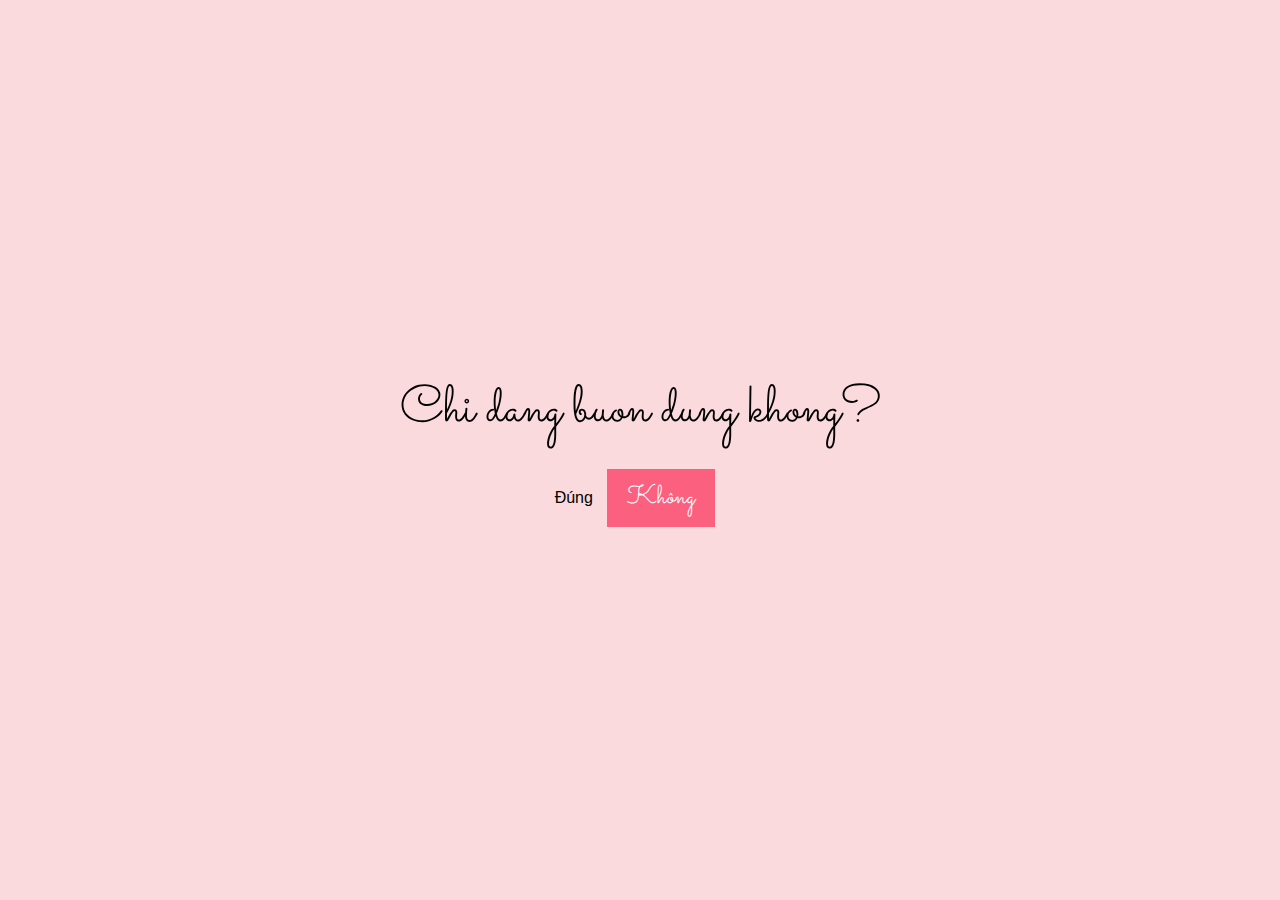
<file: index.html>
<!DOCTYPE html>
<html lang="en">
<head>
    <meta charset="UTF-8">
    <meta name="viewport" content="width=device-width, initial-scale=1.0">
    <title>Dành cho mấy người hay buồn?</title>
    <link rel="stylesheet" href="https://fonts.googleapis.com/css2?family=Sacramento&display=swap">
    <link rel="stylesheet" href="question.css"> <!-- Link to external stylesheet -->
</head>
<body>
    <div id="container">
        <div id="hehe">He he!!!</div>
        <div id="image-container"></div> <!-- Container for displaying images -->
        <div id="wait">Cho xiu</div>
        <div id="text-container">
            <div id="question">Chi dang buon dung khong?</div> <!-- Question -->
            <div id="options">
                <buttonbig id="yes-button" onclick="selectOption('yes')">Đúng</buttonbig> <!-- No button -->
                <button id="no-button" onclick="selectOption('no')">Không</button> <!-- Yes button -->
            </div>
        </div>
    </div>

    <script src="question.js"></script> <!-- Link to external JavaScript file -->
</body>
</html>
</file>
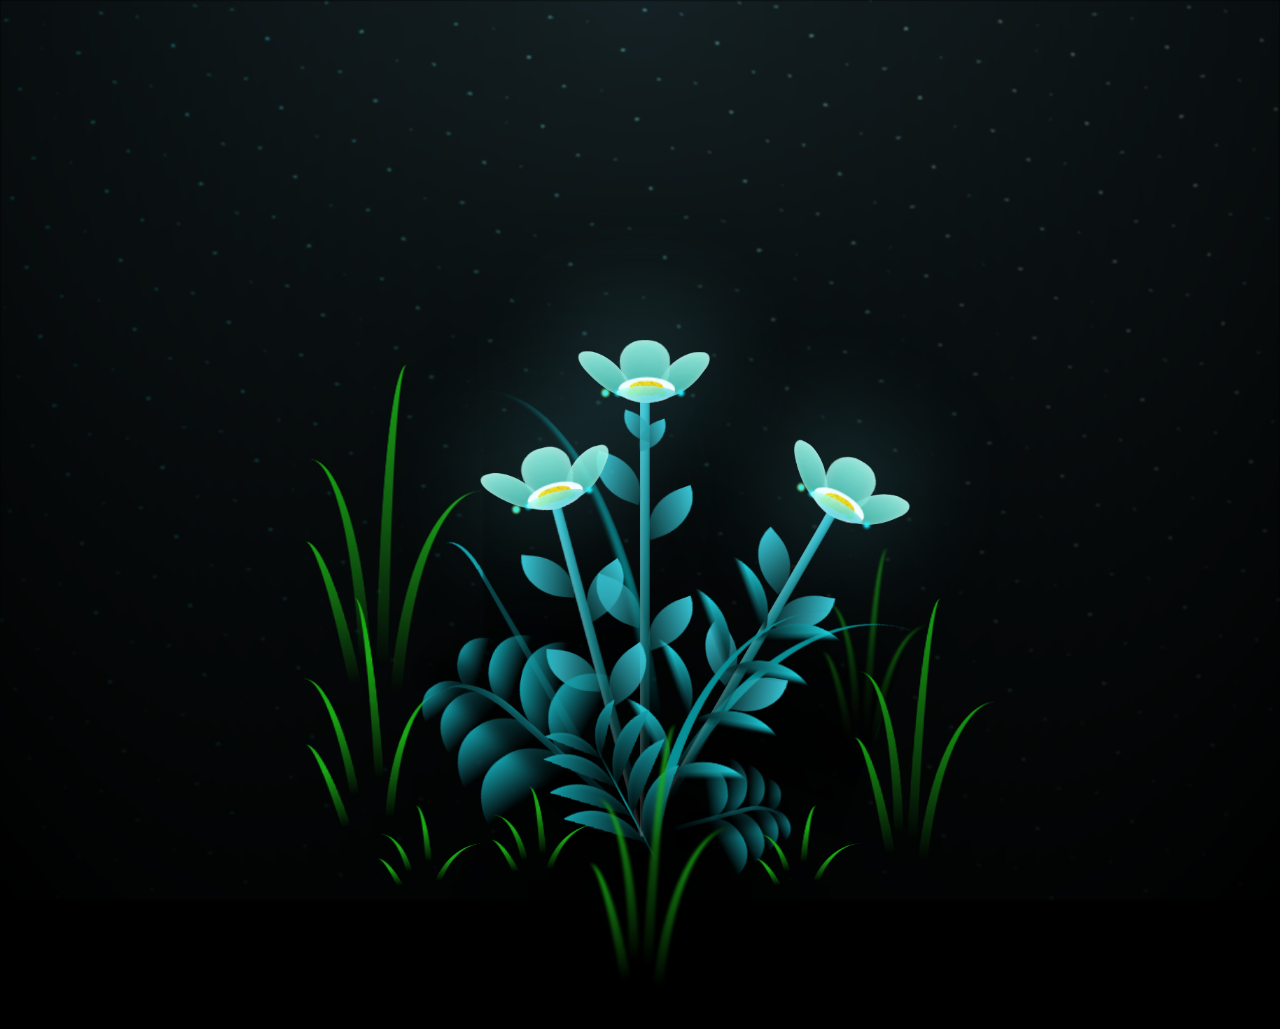
<file: flower.html>
<!DOCTYPE html>
<html lang="en">

<head>
    <meta charset="UTF-8">
    <meta http-equiv="X-UA-Compatible" content="IE=edge" />
    <meta name="viewport" content="width=device-width, initial-scale=1.0">
    <link rel="stylesheet" href="flower.css" />
    <title>Het buon roi</title>


</head>

<body class="not-loaded">
    <div class="night"></div>
    <div class="flowers">
        <div class="flower flower--1">
            <div class="flower__leafs flower__leafs--1">
                <div class="flower__leaf flower__leaf--1"></div>
                <div class="flower__leaf flower__leaf--2"></div>
                <div class="flower__leaf flower__leaf--3"></div>
                <div class="flower__leaf flower__leaf--4"></div>


                <div class="flower__white-circle"></div>

                <div class="flower__light flower__light--1"></div>
                <div class="flower__light flower__light--2"></div>
                <div class="flower__light flower__light--3"></div>
                <div class="flower__light flower__light--4"></div>
                <div class="flower__light flower__light--5"></div>
                <div class="flower__light flower__light--6"></div>
                <div class="flower__light flower__light--7"></div>
                <div class="flower__light flower__light--8"></div>

            </div>
            <div class="flower__line">
                <div class="flower__line__leaf flower__line__leaf--1"></div>
                <div class="flower__line__leaf flower__line__leaf--2"></div>
                <div class="flower__line__leaf flower__line__leaf--3"></div>
                <div class="flower__line__leaf flower__line__leaf--4"></div>
                <div class="flower__line__leaf flower__line__leaf--5"></div>
                <div class="flower__line__leaf flower__line__leaf--6"></div>
            </div>
        </div>

        <div class="flower flower--2">
            <div class="flower__leafs flower__leafs--2">
                <div class="flower__leaf flower__leaf--1"></div>
                <div class="flower__leaf flower__leaf--2"></div>
                <div class="flower__leaf flower__leaf--3"></div>
                <div class="flower__leaf flower__leaf--4"></div>
                <div class="flower__white-circle"></div>

                <div class="flower__light flower__light--1"></div>
                <div class="flower__light flower__light--2"></div>
                <div class="flower__light flower__light--3"></div>
                <div class="flower__light flower__light--4"></div>
                <div class="flower__light flower__light--5"></div>
                <div class="flower__light flower__light--6"></div>
                <div class="flower__light flower__light--7"></div>
                <div class="flower__light flower__light--8"></div>

            </div>
            <div class="flower__line">
                <div class="flower__line__leaf flower__line__leaf--1"></div>
                <div class="flower__line__leaf flower__line__leaf--2"></div>
                <div class="flower__line__leaf flower__line__leaf--3"></div>
                <div class="flower__line__leaf flower__line__leaf--4"></div>
            </div>
        </div>

        <div class="flower flower--3">
            <div class="flower__leafs flower__leafs--3">
                <div class="flower__leaf flower__leaf--1"></div>
                <div class="flower__leaf flower__leaf--2"></div>
                <div class="flower__leaf flower__leaf--3"></div>
                <div class="flower__leaf flower__leaf--4"></div>
                <div class="flower__white-circle"></div>

                <div class="flower__light flower__light--1"></div>
                <div class="flower__light flower__light--2"></div>
                <div class="flower__light flower__light--3"></div>
                <div class="flower__light flower__light--4"></div>
                <div class="flower__light flower__light--5"></div>
                <div class="flower__light flower__light--6"></div>
                <div class="flower__light flower__light--7"></div>
                <div class="flower__light flower__light--8"></div>

            </div>
            <div class="flower__line">
                <div class="flower__line__leaf flower__line__leaf--1"></div>
                <div class="flower__line__leaf flower__line__leaf--2"></div>
                <div class="flower__line__leaf flower__line__leaf--3"></div>
                <div class="flower__line__leaf flower__line__leaf--4"></div>
            </div>
        </div>

        <div class="grow-ans" style="--d:1.2s">
            <div class="flower__g-long">
                <div class="flower__g-long__top"></div>
                <div class="flower__g-long__bottom"></div>
            </div>
        </div>

        <div class="growing-grass">
            <div class="flower__grass flower__grass--1">
                <div class="flower__grass--top"></div>
                <div class="flower__grass--bottom"></div>
                <div class="flower__grass__leaf flower__grass__leaf--1"></div>
                <div class="flower__grass__leaf flower__grass__leaf--2"></div>
                <div class="flower__grass__leaf flower__grass__leaf--3"></div>
                <div class="flower__grass__leaf flower__grass__leaf--4"></div>
                <div class="flower__grass__leaf flower__grass__leaf--5"></div>
                <div class="flower__grass__leaf flower__grass__leaf--6"></div>
                <div class="flower__grass__leaf flower__grass__leaf--7"></div>
                <div class="flower__grass__leaf flower__grass__leaf--8"></div>
                <div class="flower__grass__overlay"></div>
            </div>
        </div>

        <div class="growing-grass">
            <div class="flower__grass flower__grass--2">
                <div class="flower__grass--top"></div>
                <div class="flower__grass--bottom"></div>
                <div class="flower__grass__leaf flower__grass__leaf--1"></div>
                <div class="flower__grass__leaf flower__grass__leaf--2"></div>
                <div class="flower__grass__leaf flower__grass__leaf--3"></div>
                <div class="flower__grass__leaf flower__grass__leaf--4"></div>
                <div class="flower__grass__leaf flower__grass__leaf--5"></div>
                <div class="flower__grass__leaf flower__grass__leaf--6"></div>
                <div class="flower__grass__leaf flower__grass__leaf--7"></div>
                <div class="flower__grass__leaf flower__grass__leaf--8"></div>
                <div class="flower__grass__overlay"></div>
            </div>
        </div>

        <div class="grow-ans" style="--d:2.4s">
            <div class="flower__g-right flower__g-right--1">
                <div class="leaf"></div>
            </div>
        </div>

        <div class="grow-ans" style="--d:2.8s">
            <div class="flower__g-right flower__g-right--2">
                <div class="leaf"></div>
            </div>
        </div>

        <div class="grow-ans" style="--d:2.8s">
            <div class="flower__g-front">
                <div class="flower__g-front__leaf-wrapper flower__g-front__leaf-wrapper--1">
                    <div class="flower__g-front__leaf"></div>
                </div>
                <div class="flower__g-front__leaf-wrapper flower__g-front__leaf-wrapper--2">
                    <div class="flower__g-front__leaf"></div>
                </div>
                <div class="flower__g-front__leaf-wrapper flower__g-front__leaf-wrapper--3">
                    <div class="flower__g-front__leaf"></div>
                </div>
                <div class="flower__g-front__leaf-wrapper flower__g-front__leaf-wrapper--4">
                    <div class="flower__g-front__leaf"></div>
                </div>
                <div class="flower__g-front__leaf-wrapper flower__g-front__leaf-wrapper--5">
                    <div class="flower__g-front__leaf"></div>
                </div>
                <div class="flower__g-front__leaf-wrapper flower__g-front__leaf-wrapper--6">
                    <div class="flower__g-front__leaf"></div>
                </div>
                <div class="flower__g-front__leaf-wrapper flower__g-front__leaf-wrapper--7">
                    <div class="flower__g-front__leaf"></div>
                </div>
                <div class="flower__g-front__leaf-wrapper flower__g-front__leaf-wrapper--8">
                    <div class="flower__g-front__leaf"></div>
                </div>
                <div class="flower__g-front__line"></div>
            </div>
        </div>

        <div class="grow-ans" style="--d:3.2s">
            <div class="flower__g-fr">
                <div class="leaf"></div>
                <div class="flower__g-fr__leaf flower__g-fr__leaf--1"></div>
                <div class="flower__g-fr__leaf flower__g-fr__leaf--2"></div>
                <div class="flower__g-fr__leaf flower__g-fr__leaf--3"></div>
                <div class="flower__g-fr__leaf flower__g-fr__leaf--4"></div>
                <div class="flower__g-fr__leaf flower__g-fr__leaf--5"></div>
                <div class="flower__g-fr__leaf flower__g-fr__leaf--6"></div>
                <div class="flower__g-fr__leaf flower__g-fr__leaf--7"></div>
                <div class="flower__g-fr__leaf flower__g-fr__leaf--8"></div>
            </div>
        </div>

        <div class="long-g long-g--0">
            <div class="grow-ans" style="--d:3s">
                <div class="leaf leaf--0"></div>
            </div>
            <div class="grow-ans" style="--d:2.2s">
                <div class="leaf leaf--1"></div>
            </div>
            <div class="grow-ans" style="--d:3.4s">
                <div class="leaf leaf--2"></div>
            </div>
            <div class="grow-ans" style="--d:3.6s">
                <div class="leaf leaf--3"></div>
            </div>
        </div>

        <div class="long-g long-g--1">
            <div class="grow-ans" style="--d:3.6s">
                <div class="leaf leaf--0"></div>
            </div>
            <div class="grow-ans" style="--d:3.8s">
                <div class="leaf leaf--1"></div>
            </div>
            <div class="grow-ans" style="--d:4s">
                <div class="leaf leaf--2"></div>
            </div>
            <div class="grow-ans" style="--d:4.2s">
                <div class="leaf leaf--3"></div>
            </div>
        </div>

        <div class="long-g long-g--2">
            <div class="grow-ans" style="--d:4s">
                <div class="leaf leaf--0"></div>
            </div>
            <div class="grow-ans" style="--d:4.2s">
                <div class="leaf leaf--1"></div>
            </div>
            <div class="grow-ans" style="--d:4.4s">
                <div class="leaf leaf--2"></div>
            </div>
            <div class="grow-ans" style="--d:4.6s">
                <div class="leaf leaf--3"></div>
            </div>
        </div>

        <div class="long-g long-g--3">
            <div class="grow-ans" style="--d:4s">
                <div class="leaf leaf--0"></div>
            </div>
            <div class="grow-ans" style="--d:4.2s">
                <div class="leaf leaf--1"></div>
            </div>
            <div class="grow-ans" style="--d:3s">
                <div class="leaf leaf--2"></div>
            </div>
            <div class="grow-ans" style="--d:3.6s">
                <div class="leaf leaf--3"></div>
            </div>
        </div>

        <div class="long-g long-g--4">
            <div class="grow-ans" style="--d:4s">
                <div class="leaf leaf--0"></div>
            </div>
            <div class="grow-ans" style="--d:4.2s">
                <div class="leaf leaf--1"></div>
            </div>
            <div class="grow-ans" style="--d:3s">
                <div class="leaf leaf--2"></div>
            </div>
            <div class="grow-ans" style="--d:3.6s">
                <div class="leaf leaf--3"></div>
            </div>
        </div>

        <div class="long-g long-g--5">
            <div class="grow-ans" style="--d:4s">
                <div class="leaf leaf--0"></div>
            </div>
            <div class="grow-ans" style="--d:4.2s">
                <div class="leaf leaf--1"></div>
            </div>
            <div class="grow-ans" style="--d:3s">
                <div class="leaf leaf--2"></div>
            </div>
            <div class="grow-ans" style="--d:3.6s">
                <div class="leaf leaf--3"></div>
            </div>
        </div>

        <div class="long-g long-g--6">
            <div class="grow-ans" style="--d:4.2s">
                <div class="leaf leaf--0"></div>
            </div>
            <div class="grow-ans" style="--d:4.4s">
                <div class="leaf leaf--1"></div>
            </div>
            <div class="grow-ans" style="--d:4.6s">
                <div class="leaf leaf--2"></div>
            </div>
            <div class="grow-ans" style="--d:4.8s">
                <div class="leaf leaf--3"></div>
            </div>
        </div>

        <div class="long-g long-g--7">
            <div class="grow-ans" style="--d:3s">
                <div class="leaf leaf--0"></div>
            </div>
            <div class="grow-ans" style="--d:3.2s">
                <div class="leaf leaf--1"></div>
            </div>
            <div class="grow-ans" style="--d:3.5s">
                <div class="leaf leaf--2"></div>
            </div>
            <div class="grow-ans" style="--d:3.6s">
                <div class="leaf leaf--3"></div>
            </div>
        </div>
    </div>
    <script src="flower.js"></script>
</body>

</html>
</file>
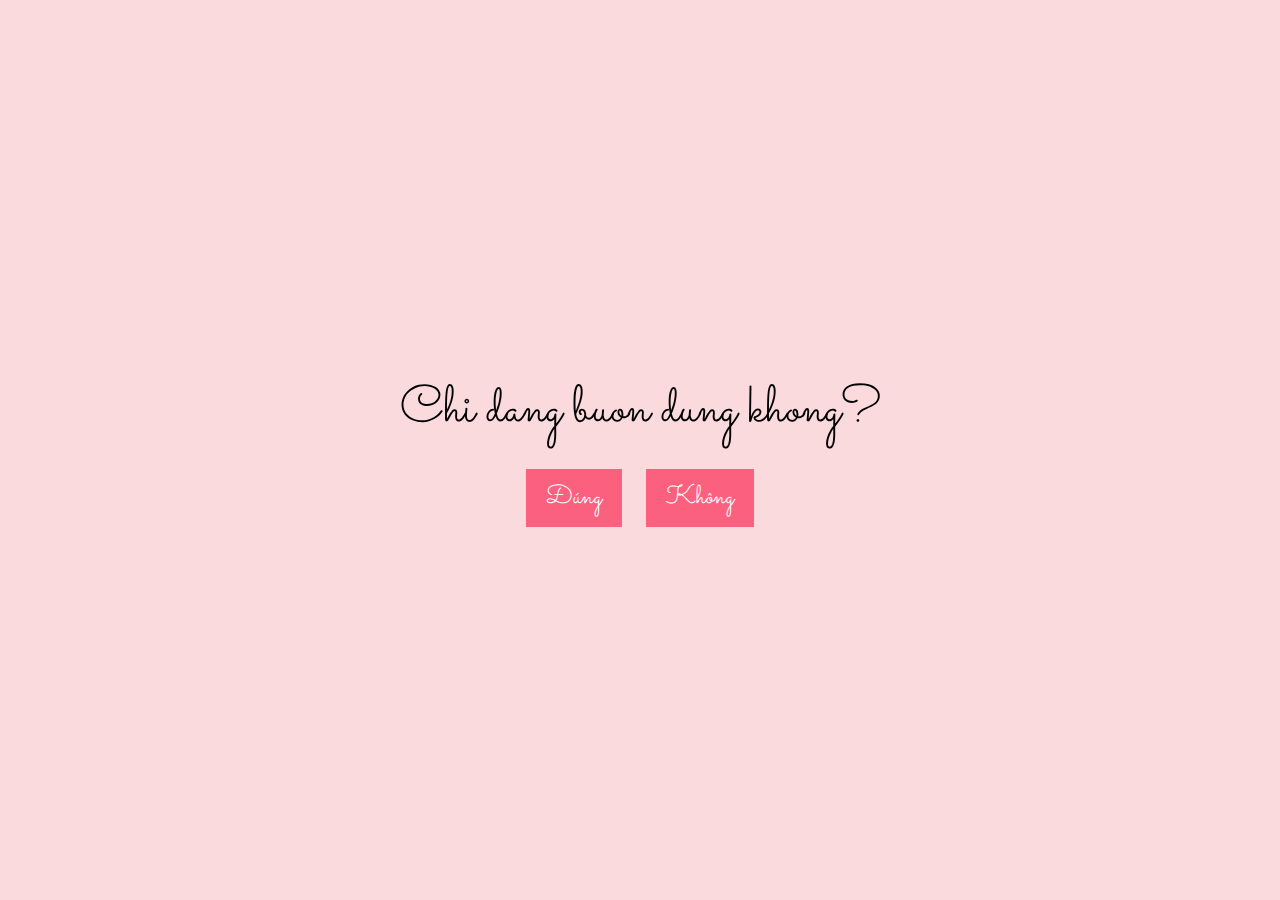
<file: question.html>
<!DOCTYPE html>
<html lang="en">
<head>
    <meta charset="UTF-8">
    <meta name="viewport" content="width=device-width, initial-scale=1.0">
    <title>Trang này dành cho mấy người hay buồn?</title>
    <link rel="stylesheet" href="https://fonts.googleapis.com/css2?family=Sacramento&display=swap">
    <link rel="stylesheet" href="question.css"> <!-- Link to external stylesheet -->
</head>
<body>
    <div id="container">
        <div id="hehe">He he!!!</div>
        <div id="image-container"></div> <!-- Container for displaying images -->
        <div id="wait">Cho xiu</div>
        <div id="text-container">
            <div id="question">Chi dang buon dung khong?</div> <!-- Question -->
            <div id="options">
                <button id="yes-button" onclick="selectOption('yes')">Đúng</button> <!-- No button -->
                <button id="no-button" onclick="selectOption('no')">Không</button> <!-- Yes button -->
            </div>
        </div>
    </div>

    <script src="question.js"></script> <!-- Link to external JavaScript file -->
</body>
</html>
</file>
<file: question.css>
/* style.css */

body {
    font-family: Arial, sans-serif; /* Fallback font family */
    text-align: center; /* Center-align text */
    margin: 0; /* Remove default margin */
    background-color: #FADADD; /* Set background color to light pink */
}

#container {
    display: flex; /* Use flexbox layout */
    flex-direction: column; /* Stack elements vertically */
    align-items: center; /* Center-align items horizontally */
    justify-content: center; /* Center-align items vertically */
    height: 100vh; /* Make the container full viewport height */
}

#image-container {
    /* This container will hold the images */
}

#wait {
    font-family: 'Sacramento', cursive; /* Apply Sacramento font to the question */
    font-size: 52px; /* Set font size for the question */
    display:none;
}

#hehe {
    font-family: 'Sacramento', cursive; /* Apply Sacramento font to the question */
    font-size: 52px; /* Set font size for the question */
    display:none;
}

#question {
    font-family: 'Sacramento', cursive; /* Apply Sacramento font to the question */
    font-size: 52px; /* Set font size for the question */
}

#options {
    margin-top: 20px; /* Add space above the options */
}

button {
    padding: 10px 20px; /* Set padding for buttons */
    margin: 0 10px; /* Set margin around buttons */
    font-size: 26px; /* Set font size for buttons */
    font-family: 'Sacramento', cursive; /* Apply Sacramento font to the options */
    background-color: #FB607F; /* Set button background color */
    color: white; /* Set text color to white */
    border: none; /* Remove button border */
    cursor: pointer; /* Set cursor to pointer on hover */
}
</file>
<file: flower.css>
*,
*::after,
*::before {
    padding: 0;
    margin: 0;
    box-sizing: border-box;
}

:root {
    --dark-color: #000;
}

body {
    display: flex;
    align-items: flex-end;
    justify-content: center;
    min-height: 100vh;
    background-color: var(--dark-color);
    overflow: hidden;
    perspective: 1000px;
}

.night {
    position: fixed;
    left: 50%;
    top: 0;
    transform: translateX(-50%);
    width: 100%;
    height: 100%;
    filter: blur(0.1vmin);
    background-image: radial-gradient(ellipse at top, transparent 0%, var(--dark-color)), radial-gradient(ellipse at bottom, var(--dark-color), rgba(145, 233, 255, 0.2)), repeating-linear-gradient(220deg, black 0px, black 19px, transparent 19px, transparent 22px), repeating-linear-gradient(189deg, black 0px, black 19px, transparent 19px, transparent 22px), repeating-linear-gradient(148deg, black 0px, black 19px, transparent 19px, transparent 22px), linear-gradient(90deg, #00fffa, #f0f0f0);
}

.flowers {
    position: relative;
    transform: scale(0.7);
}

.flower {
    position: absolute;
    bottom: 10vmin;
    transform-origin: bottom center;
    z-index: 10;
    --fl-speed: 0.8s;
}

.flower--1 {
    animation: moving-flower-1 4s linear infinite;
}

.flower--1 .flower__line {
    height: 70vmin;
    animation-delay: 0.3s;
}

.flower--1 .flower__line__leaf--1 {
    animation: blooming-leaf-right var(--fl-speed) 1.6s backwards;
}

.flower--1 .flower__line__leaf--2 {
    animation: blooming-leaf-right var(--fl-speed) 1.4s backwards;
}

.flower--1 .flower__line__leaf--3 {
    animation: blooming-leaf-left var(--fl-speed) 1.2s backwards;
}

.flower--1 .flower__line__leaf--4 {
    animation: blooming-leaf-left var(--fl-speed) 1s backwards;
}

.flower--1 .flower__line__leaf--5 {
    animation: blooming-leaf-right var(--fl-speed) 1.8s backwards;
}

.flower--1 .flower__line__leaf--6 {
    animation: blooming-leaf-left var(--fl-speed) 2s backwards;
}

.flower--2 {
    left: 50%;
    transform: rotate(30deg);
    animation: moving-flower-2 4s linear infinite;
}

.flower--2 .flower__line {
    height: 60vmin;
    animation-delay: 0.8s;
}

.flower--2 .flower__line__leaf--1 {
    animation: blooming-leaf-right var(--fl-speed) 1.9s backwards;
}

.flower--2 .flower__line__leaf--2 {
    animation: blooming-leaf-right var(--fl-speed) 1.7s backwards;
}

.flower--2 .flower__line__leaf--3 {
    animation: blooming-leaf-left var(--fl-speed) 1.5s backwards;
}

.flower--2 .flower__line__leaf--4 {
    animation: blooming-leaf-left var(--fl-speed) 1.3s backwards;
}

.flower--3 {
    left: 50%;
    transform: rotate(-15deg);
    animation: moving-flower-3 4s linear infinite;
}

.flower--3 .flower__line {
    animation-delay: 0.9s;
}

.flower--3 .flower__line__leaf--1 {
    animation: blooming-leaf-right var(--fl-speed) 2.5s backwards;
}

.flower--3 .flower__line__leaf--2 {
    animation: blooming-leaf-right var(--fl-speed) 2.3s backwards;
}

.flower--3 .flower__line__leaf--3 {
    animation: blooming-leaf-left var(--fl-speed) 2.1s backwards;
}

.flower--3 .flower__line__leaf--4 {
    animation: blooming-leaf-left var(--fl-speed) 1.9s backwards;
}

.flower__leafs {
    position: relative;
    animation: blooming-flower 2s backwards;
}

.flower__leafs--1 {
    animation-delay: 1.1s;
}

.flower__leafs--2 {
    animation-delay: 1.4s;
}

.flower__leafs--3 {
    animation-delay: 1.7s;
}

.flower__leafs::after {
    content: "";
    position: absolute;
    left: 0;
    top: 0;
    transform: translate(-50%, -100%);
    width: 8vmin;
    height: 8vmin;
    background-color: #6bf0ff;
    filter: blur(10vmin);
}

.flower__leaf {
    position: absolute;
    bottom: 0;
    left: 50%;
    width: 8vmin;
    height: 11vmin;
    border-radius: 51% 49% 47% 53%/44% 45% 55% 69%;
    background-color: #65e6cc;
    background-image: linear-gradient(to top, #40bbab, #a7ffee);
    transform-origin: bottom center;
    opacity: 0.9;
    box-shadow: inset 0 0 2vmin rgba(255, 255, 255, 0.5);
}

.flower__leaf--1 {
    transform: translate(-10%, 1%) rotateY(40deg) rotateX(-50deg);
}

.flower__leaf--2 {
    transform: translate(-50%, -4%) rotateX(40deg);
}

.flower__leaf--3 {
    transform: translate(-90%, 0%) rotateY(45deg) rotateX(50deg);
}

.flower__leaf--4 {
    width: 8vmin;
    height: 8vmin;
    transform-origin: bottom left;
    border-radius: 4vmin 10vmin 4vmin 4vmin;
    transform: translate(0%, 18%) rotateX(70deg) rotate(-43deg);
    background-image: linear-gradient(to top, #39c6d6, #a7ffee);
    z-index: 1;
    opacity: 0.8;
}

.flower__white-circle {
    position: absolute;
    left: -3.5vmin;
    top: -3vmin;
    width: 9vmin;
    height: 4vmin;
    border-radius: 50%;
    background-color: #fff;
}

.flower__white-circle::after {
    content: "";
    position: absolute;
    left: 50%;
    top: 45%;
    transform: translate(-50%, -50%);
    width: 60%;
    height: 60%;
    border-radius: inherit;
    background-image: repeating-linear-gradient(135deg, rgba(0, 0, 0, 0.03) 0px, rgba(0, 0, 0, 0.03) 1px, transparent 1px, transparent 12px), repeating-linear-gradient(45deg, rgba(0, 0, 0, 0.03) 0px, rgba(0, 0, 0, 0.03) 1px, transparent 1px, transparent 12px), repeating-linear-gradient(67.5deg, rgba(0, 0, 0, 0.03) 0px, rgba(0, 0, 0, 0.03) 1px, transparent 1px, transparent 12px), repeating-linear-gradient(135deg, rgba(0, 0, 0, 0.03) 0px, rgba(0, 0, 0, 0.03) 1px, transparent 1px, transparent 12px), repeating-linear-gradient(45deg, rgba(0, 0, 0, 0.03) 0px, rgba(0, 0, 0, 0.03) 1px, transparent 1px, transparent 12px), repeating-linear-gradient(112.5deg, rgba(0, 0, 0, 0.03) 0px, rgba(0, 0, 0, 0.03) 1px, transparent 1px, transparent 12px), repeating-linear-gradient(112.5deg, rgba(0, 0, 0, 0.03) 0px, rgba(0, 0, 0, 0.03) 1px, transparent 1px, transparent 12px), repeating-linear-gradient(45deg, rgba(0, 0, 0, 0.03) 0px, rgba(0, 0, 0, 0.03) 1px, transparent 1px, transparent 12px), repeating-linear-gradient(22.5deg, rgba(0, 0, 0, 0.03) 0px, rgba(0, 0, 0, 0.03) 1px, transparent 1px, transparent 12px), repeating-linear-gradient(45deg, rgba(0, 0, 0, 0.03) 0px, rgba(0, 0, 0, 0.03) 1px, transparent 1px, transparent 12px), repeating-linear-gradient(22.5deg, rgba(0, 0, 0, 0.03) 0px, rgba(0, 0, 0, 0.03) 1px, transparent 1px, transparent 12px), repeating-linear-gradient(135deg, rgba(0, 0, 0, 0.03) 0px, rgba(0, 0, 0, 0.03) 1px, transparent 1px, transparent 12px), repeating-linear-gradient(157.5deg, rgba(0, 0, 0, 0.03) 0px, rgba(0, 0, 0, 0.03) 1px, transparent 1px, transparent 12px), repeating-linear-gradient(67.5deg, rgba(0, 0, 0, 0.03) 0px, rgba(0, 0, 0, 0.03) 1px, transparent 1px, transparent 12px), repeating-linear-gradient(67.5deg, rgba(0, 0, 0, 0.03) 0px, rgba(0, 0, 0, 0.03) 1px, transparent 1px, transparent 12px), linear-gradient(90deg, #ffeb12, #ffce00);
}

.flower__line {
    height: 55vmin;
    width: 1.5vmin;
    background-image: linear-gradient(to left, rgba(0, 0, 0, 0.2), transparent, rgba(255, 255, 255, 0.2)), linear-gradient(to top, transparent 10%, #14757a, #39c6d6);
    box-shadow: inset 0 0 2px rgba(0, 0, 0, 0.5);
    animation: grow-flower-tree 4s backwards;
}

.flower__line__leaf {
    --w: 7vmin;
    --h: calc(var(--w) + 2vmin);
    position: absolute;
    top: 20%;
    left: 90%;
    width: var(--w);
    height: var(--h);
    border-top-right-radius: var(--h);
    border-bottom-left-radius: var(--h);
    background-image: linear-gradient(to top, rgba(20, 117, 122, 0.4), #39c6d6);
}

.flower__line__leaf--1 {
    transform: rotate(70deg) rotateY(30deg);
}

.flower__line__leaf--2 {
    top: 45%;
    transform: rotate(70deg) rotateY(30deg);
}

.flower__line__leaf--3,
.flower__line__leaf--4,
.flower__line__leaf--6 {
    border-top-right-radius: 0;
    border-bottom-left-radius: 0;
    border-top-left-radius: var(--h);
    border-bottom-right-radius: var(--h);
    left: -460%;
    top: 12%;
    transform: rotate(-70deg) rotateY(30deg);
}

.flower__line__leaf--4 {
    top: 40%;
}

.flower__line__leaf--5 {
    top: 0;
    transform-origin: left;
    transform: rotate(70deg) rotateY(30deg) scale(0.6);
}

.flower__line__leaf--6 {
    top: -2%;
    left: -450%;
    transform-origin: right;
    transform: rotate(-70deg) rotateY(30deg) scale(0.6);
}

.flower__light {
    position: absolute;
    bottom: 0vmin;
    width: 1vmin;
    height: 1vmin;
    background-color: #fffb00;
    border-radius: 50%;
    filter: blur(0.2vmin);
    animation: light-ans 4s linear infinite backwards;
}

.flower__light:nth-child(odd) {
    background-color: #23f0ff;
}

.flower__light--1 {
    left: -2vmin;
    animation-delay: 1s;
}

.flower__light--2 {
    left: 3vmin;
    animation-delay: 0.5s;
}

.flower__light--3 {
    left: -6vmin;
    animation-delay: 0.3s;
}

.flower__light--4 {
    left: 6vmin;
    animation-delay: 0.9s;
}

.flower__light--5 {
    left: -1vmin;
    animation-delay: 1.5s;
}

.flower__light--6 {
    left: -4vmin;
    animation-delay: 3s;
}

.flower__light--7 {
    left: 3vmin;
    animation-delay: 2s;
}

.flower__light--8 {
    left: -6vmin;
    animation-delay: 3.5s;
}

.flower__grass {
    --c: #159faa;
    --line-w: 1.5vmin;
    position: absolute;
    bottom: 12vmin;
    left: -7vmin;
    display: flex;
    flex-direction: column;
    align-items: flex-end;
    z-index: 20;
    transform-origin: bottom center;
    transform: rotate(-48deg) rotateY(40deg);
}

.flower__grass--1 {
    animation: moving-grass 2s linear infinite;
}

.flower__grass--2 {
    left: 2vmin;
    bottom: 10vmin;
    transform: scale(0.5) rotate(75deg) rotateX(10deg) rotateY(-200deg);
    opacity: 0.8;
    z-index: 0;
    animation: moving-grass--2 1.5s linear infinite;
}

.flower__grass--top {
    width: 7vmin;
    height: 10vmin;
    border-top-right-radius: 100%;
    border-right: var(--line-w) solid var(--c);
    transform-origin: bottom center;
    transform: rotate(-2deg);
}

.flower__grass--bottom {
    margin-top: -2px;
    width: var(--line-w);
    height: 25vmin;
    background-image: linear-gradient(to top, transparent, var(--c));
}

.flower__grass__leaf {
    --size: 10vmin;
    position: absolute;
    width: calc(var(--size) * 2.1);
    height: var(--size);
    border-top-left-radius: var(--size);
    border-top-right-radius: var(--size);
    background-image: linear-gradient(to top, transparent, transparent 30%, var(--c));
    z-index: 100;
}

.flower__grass__leaf--1 {
    top: -6%;
    left: 30%;
    --size: 6vmin;
    transform: rotate(-20deg);
    animation: growing-grass-ans--1 2s 2.6s backwards;
}

@keyframes growing-grass-ans--1 {
    0% {
        transform-origin: bottom left;
        transform: rotate(-20deg) scale(0);
    }
}

.flower__grass__leaf--2 {
    top: -5%;
    left: -110%;
    --size: 6vmin;
    transform: rotate(10deg);
    animation: growing-grass-ans--2 2s 2.4s linear backwards;
}

@keyframes growing-grass-ans--2 {
    0% {
        transform-origin: bottom right;
        transform: rotate(10deg) scale(0);
    }
}

.flower__grass__leaf--3 {
    top: 5%;
    left: 60%;
    --size: 8vmin;
    transform: rotate(-18deg) rotateX(-20deg);
    animation: growing-grass-ans--3 2s 2.2s linear backwards;
}

@keyframes growing-grass-ans--3 {
    0% {
        transform-origin: bottom left;
        transform: rotate(-18deg) rotateX(-20deg) scale(0);
    }
}

.flower__grass__leaf--4 {
    top: 6%;
    left: -135%;
    --size: 8vmin;
    transform: rotate(2deg);
    animation: growing-grass-ans--4 2s 2s linear backwards;
}

@keyframes growing-grass-ans--4 {
    0% {
        transform-origin: bottom right;
        transform: rotate(2deg) scale(0);
    }
}

.flower__grass__leaf--5 {
    top: 20%;
    left: 60%;
    --size: 10vmin;
    transform: rotate(-24deg) rotateX(-20deg);
    animation: growing-grass-ans--5 2s 1.8s linear backwards;
}

@keyframes growing-grass-ans--5 {
    0% {
        transform-origin: bottom left;
        transform: rotate(-24deg) rotateX(-20deg) scale(0);
    }
}

.flower__grass__leaf--6 {
    top: 22%;
    left: -180%;
    --size: 10vmin;
    transform: rotate(10deg);
    animation: growing-grass-ans--6 2s 1.6s linear backwards;
}

@keyframes growing-grass-ans--6 {
    0% {
        transform-origin: bottom right;
        transform: rotate(10deg) scale(0);
    }
}

.flower__grass__leaf--7 {
    top: 39%;
    left: 70%;
    --size: 10vmin;
    transform: rotate(-10deg);
    animation: growing-grass-ans--7 2s 1.4s linear backwards;
}

@keyframes growing-grass-ans--7 {
    0% {
        transform-origin: bottom left;
        transform: rotate(-10deg) scale(0);
    }
}

.flower__grass__leaf--8 {
    top: 40%;
    left: -215%;
    --size: 11vmin;
    transform: rotate(10deg);
    animation: growing-grass-ans--8 2s 1.2s linear backwards;
}

@keyframes growing-grass-ans--8 {
    0% {
        transform-origin: bottom right;
        transform: rotate(10deg) scale(0);
    }
}

.flower__grass__overlay {
    position: absolute;
    top: -10%;
    right: 0%;
    width: 100%;
    height: 100%;
    background-color: rgba(0, 0, 0, 0.6);
    filter: blur(1.5vmin);
    z-index: 100;
}

.flower__g-long {
    --w: 2vmin;
    --h: 6vmin;
    --c: #159faa;
    position: absolute;
    bottom: 10vmin;
    left: -3vmin;
    transform-origin: bottom center;
    transform: rotate(-30deg) rotateY(-20deg);
    display: flex;
    flex-direction: column;
    align-items: flex-end;
    animation: flower-g-long-ans 3s linear infinite;
}

@keyframes flower-g-long-ans {

    0%,
    100% {
        transform: rotate(-30deg) rotateY(-20deg);
    }

    50% {
        transform: rotate(-32deg) rotateY(-20deg);
    }
}

.flower__g-long__top {
    top: calc(var(--h) * -1);
    width: calc(var(--w) + 1vmin);
    height: var(--h);
    border-top-right-radius: 100%;
    border-right: 0.7vmin solid var(--c);
    transform: translate(-0.7vmin, 1vmin);
}

.flower__g-long__bottom {
    width: var(--w);
    height: 50vmin;
    transform-origin: bottom center;
    background-image: linear-gradient(to top, transparent 30%, var(--c));
    box-shadow: inset 0 0 2px rgba(0, 0, 0, 0.5);
    clip-path: polygon(35% 0, 65% 1%, 100% 100%, 0% 100%);
}

.flower__g-right {
    position: absolute;
    bottom: 6vmin;
    left: -2vmin;
    transform-origin: bottom left;
    transform: rotate(20deg);
}

.flower__g-right .leaf {
    width: 30vmin;
    height: 50vmin;
    border-top-left-radius: 100%;
    border-left: 2vmin solid #079097;
    background-image: linear-gradient(to bottom, transparent, var(--dark-color) 60%);
    mask-image: linear-gradient(to top, transparent 30%, #079097 60%);
}

.flower__g-right--1 {
    animation: flower-g-right-ans 2.5s linear infinite;
}

.flower__g-right--2 {
    left: 5vmin;
    transform: rotateY(-180deg);
    animation: flower-g-right-ans--2 3s linear infinite;
}

.flower__g-right--2 .leaf {
    height: 75vmin;
    filter: blur(0.3vmin);
    opacity: 0.8;
}

@keyframes flower-g-right-ans {

    0%,
    100% {
        transform: rotate(20deg);
    }

    50% {
        transform: rotate(24deg) rotateX(-20deg);
    }
}

@keyframes flower-g-right-ans--2 {

    0%,
    100% {
        transform: rotateY(-180deg) rotate(0deg) rotateX(-20deg);
    }

    50% {
        transform: rotateY(-180deg) rotate(6deg) rotateX(-20deg);
    }
}

.flower__g-front {
    position: absolute;
    bottom: 6vmin;
    left: 2.5vmin;
    z-index: 100;
    transform-origin: bottom center;
    transform: rotate(-28deg) rotateY(30deg) scale(1.04);
    animation: flower__g-front-ans 2s linear infinite;
}

@keyframes flower__g-front-ans {

    0%,
    100% {
        transform: rotate(-28deg) rotateY(30deg) scale(1.04);
    }

    50% {
        transform: rotate(-35deg) rotateY(40deg) scale(1.04);
    }
}

.flower__g-front__line {
    width: 0.3vmin;
    height: 20vmin;
    background-image: linear-gradient(to top, transparent, #079097, transparent 100%);
    position: relative;
}

.flower__g-front__leaf-wrapper {
    position: absolute;
    top: 0;
    left: 0;
    transform-origin: bottom left;
    transform: rotate(10deg);
}

.flower__g-front__leaf-wrapper:nth-child(even) {
    left: 0vmin;
    transform: rotateY(-180deg) rotate(5deg);
    animation: flower__g-front__leaf-left-ans 1s ease-in backwards;
}

.flower__g-front__leaf-wrapper:nth-child(odd) {
    animation: flower__g-front__leaf-ans 1s ease-in backwards;
}

.flower__g-front__leaf-wrapper--1 {
    top: -8vmin;
    transform: scale(0.7);
    animation: flower__g-front__leaf-ans 1s 5.5s ease-in backwards !important;
}

.flower__g-front__leaf-wrapper--2 {
    top: -8vmin;
    transform: rotateY(-180deg) scale(0.7) !important;
    animation: flower__g-front__leaf-left-ans-2 1s 4.6s ease-in backwards !important;
}

.flower__g-front__leaf-wrapper--3 {
    top: -3vmin;
    animation: flower__g-front__leaf-ans 1s 4.6s ease-in backwards;
}

.flower__g-front__leaf-wrapper--4 {
    top: -3vmin;
    transform: rotateY(-180deg) scale(0.9) !important;
    animation: flower__g-front__leaf-left-ans-2 1s 4.6s ease-in backwards !important;
}

@keyframes flower__g-front__leaf-left-ans-2 {
    0% {
        transform: rotateY(-180deg) scale(0);
    }
}

.flower__g-front__leaf-wrapper--5,
.flower__g-front__leaf-wrapper--6 {
    top: 2vmin;
}

.flower__g-front__leaf-wrapper--7,
.flower__g-front__leaf-wrapper--8 {
    top: 6.5vmin;
}

.flower__g-front__leaf-wrapper--2 {
    animation-delay: 5.2s !important;
}

.flower__g-front__leaf-wrapper--3 {
    animation-delay: 4.9s !important;
}

.flower__g-front__leaf-wrapper--5 {
    animation-delay: 4.3s !important;
}

.flower__g-front__leaf-wrapper--6 {
    animation-delay: 4.1s !important;
}

.flower__g-front__leaf-wrapper--7 {
    animation-delay: 3.8s !important;
}

.flower__g-front__leaf-wrapper--8 {
    animation-delay: 3.5s !important;
}

@keyframes flower__g-front__leaf-ans {
    0% {
        transform: rotate(10deg) scale(0);
    }
}

@keyframes flower__g-front__leaf-left-ans {
    0% {
        transform: rotateY(-180deg) rotate(5deg) scale(0);
    }
}

.flower__g-front__leaf {
    width: 10vmin;
    height: 10vmin;
    border-radius: 100% 0% 0% 100%/100% 100% 0% 0%;
    box-shadow: inset 0 2px 1vmin rgba(44, 238, 252, 0.2);
    background-image: linear-gradient(to bottom left, transparent, var(--dark-color)), linear-gradient(to bottom right, #159faa 50%, transparent 50%, transparent);
    -webkit-mask-image: linear-gradient(to bottom right, #159faa 50%, transparent 50%, transparent);
    mask-image: linear-gradient(to bottom right, #159faa 50%, transparent 50%, transparent);
}

.flower__g-fr {
    position: absolute;
    bottom: -4vmin;
    left: vmin;
    transform-origin: bottom left;
    z-index: 10;
    animation: flower__g-fr-ans 2s linear infinite;
}

@keyframes flower__g-fr-ans {

    0%,
    100% {
        transform: rotate(2deg);
    }

    50% {
        transform: rotate(4deg);
    }
}

.flower__g-fr .leaf {
    width: 30vmin;
    height: 50vmin;
    border-top-left-radius: 100%;
    border-left: 2vmin solid #079097;
    mask-image: linear-gradient(to top, transparent 25%, #079097 50%);
    position: relative;
    z-index: 1;
}

.flower__g-fr__leaf {
    position: absolute;
    top: 0;
    left: 0;
    width: 10vmin;
    height: 10vmin;
    border-radius: 100% 0% 0% 100%/100% 100% 0% 0%;
    box-shadow: inset 0 2px 1vmin rgba(44, 238, 252, 0.2);
    background-image: linear-gradient(to bottom left, transparent, var(--dark-color) 98%), linear-gradient(to bottom right, #23f0ff 45%, transparent 50%, transparent);
    mask-image: linear-gradient(135deg, #159faa 40%, transparent 50%, transparent);
}

.flower__g-fr__leaf--1 {
    left: 20vmin;
    transform: rotate(45deg);
    animation: flower__g-fr-leaft-ans-1 0.5s 5.2s linear backwards;
}

@keyframes flower__g-fr-leaft-ans-1 {
    0% {
        transform-origin: left;
        transform: rotate(45deg) scale(0);
    }
}

.flower__g-fr__leaf--2 {
    left: 12vmin;
    top: -7vmin;
    transform: rotate(25deg) rotateY(-180deg);
    animation: flower__g-fr-leaft-ans-6 0.5s 5s linear backwards;
}

.flower__g-fr__leaf--3 {
    left: 15vmin;
    top: 6vmin;
    transform: rotate(55deg);
    animation: flower__g-fr-leaft-ans-5 0.5s 4.8s linear backwards;
}

.flower__g-fr__leaf--4 {
    left: 6vmin;
    top: -2vmin;
    transform: rotate(25deg) rotateY(-180deg);
    animation: flower__g-fr-leaft-ans-6 0.5s 4.6s linear backwards;
}

.flower__g-fr__leaf--5 {
    left: 10vmin;
    top: 14vmin;
    transform: rotate(55deg);
    animation: flower__g-fr-leaft-ans-5 0.5s 4.4s linear backwards;
}

@keyframes flower__g-fr-leaft-ans-5 {
    0% {
        transform-origin: left;
        transform: rotate(55deg) scale(0);
    }
}

.flower__g-fr__leaf--6 {
    left: 0vmin;
    top: 6vmin;
    transform: rotate(25deg) rotateY(-180deg);
    animation: flower__g-fr-leaft-ans-6 0.5s 4.2s linear backwards;
}

@keyframes flower__g-fr-leaft-ans-6 {
    0% {
        transform-origin: right;
        transform: rotate(25deg) rotateY(-180deg) scale(0);
    }
}

.flower__g-fr__leaf--7 {
    left: 5vmin;
    top: 22vmin;
    transform: rotate(45deg);
    animation: flower__g-fr-leaft-ans-7 0.5s 4s linear backwards;
}

@keyframes flower__g-fr-leaft-ans-7 {
    0% {
        transform-origin: left;
        transform: rotate(45deg) scale(0);
    }
}

.flower__g-fr__leaf--8 {
    left: -4vmin;
    top: 15vmin;
    transform: rotate(15deg) rotateY(-180deg);
    animation: flower__g-fr-leaft-ans-8 0.5s 3.8s linear backwards;
}

@keyframes flower__g-fr-leaft-ans-8 {
    0% {
        transform-origin: right;
        transform: rotate(15deg) rotateY(-180deg) scale(0);
    }
}

.long-g {
    position: absolute;
    bottom: 25vmin;
    left: -42vmin;
    transform-origin: bottom left;
}

.long-g--1 {
    bottom: 0vmin;
    transform: scale(0.8) rotate(-5deg);
}

.long-g--1 .leaf {
    mask-image: linear-gradient(to top, transparent 40%, #079097 80%) !important;
}

.long-g--1 .leaf--1 {
    --w: 5vmin;
    --h: 60vmin;
    left: -2vmin;
    transform: rotate(3deg) rotateY(-180deg);
}

.long-g--2,
.long-g--3 {
    bottom: -3vmin;
    left: -35vmin;
    transform-origin: center;
    transform: scale(0.6) rotateX(60deg);
}

.long-g--2 .leaf,
.long-g--3 .leaf {
    mask-image: linear-gradient(to top, transparent 50%, #079097 80%) !important;
}

.long-g--2 .leaf--1,
.long-g--3 .leaf--1 {
    left: -1vmin;
    transform: rotateY(-180deg);
}

.long-g--3 {
    left: -17vmin;
    bottom: 0vmin;
}

.long-g--3 .leaf {
    mask-image: linear-gradient(to top, transparent 40%, #079097 80%) !important;
}

.long-g--4 {
    left: 25vmin;
    bottom: -3vmin;
    transform-origin: center;
    transform: scale(0.6) rotateX(60deg);
}

.long-g--4 .leaf {
    mask-image: linear-gradient(to top, transparent 50%, #079097 80%) !important;
}

.long-g--5 {
    left: 42vmin;
    bottom: 0vmin;
    transform: scale(0.8) rotate(2deg);
}

.long-g--6 {
    left: 0vmin;
    bottom: -20vmin;
    z-index: 100;
    filter: blur(0.3vmin);
    transform: scale(0.8) rotate(2deg);
}

.long-g--7 {
    left: 35vmin;
    bottom: 20vmin;
    z-index: -1;
    filter: blur(0.3vmin);
    transform: scale(0.6) rotate(2deg);
    opacity: 0.7;
}

.long-g .leaf {
    --w: 15vmin;
    --h: 40vmin;
    --c: #1aaa15;
    position: absolute;
    bottom: 0;
    width: var(--w);
    height: var(--h);
    border-top-left-radius: 100%;
    border-left: 2vmin solid var(--c);
    mask-image: linear-gradient(to top, transparent 20%, var(--dark-color));
    transform-origin: bottom center;
}

.long-g .leaf--0 {
    left: 2vmin;
    animation: leaf-ans-1 4s linear infinite;
}

.long-g .leaf--1 {
    --w: 5vmin;
    --h: 60vmin;
    animation: leaf-ans-1 4s linear infinite;
}

.long-g .leaf--2 {
    --w: 10vmin;
    --h: 40vmin;
    left: -0.5vmin;
    bottom: 5vmin;
    transform-origin: bottom left;
    transform: rotateY(-180deg);
    animation: leaf-ans-2 3s linear infinite;
}

.long-g .leaf--3 {
    --w: 5vmin;
    --h: 30vmin;
    left: -1vmin;
    bottom: 3.2vmin;
    transform-origin: bottom left;
    transform: rotate(-10deg) rotateY(-180deg);
    animation: leaf-ans-3 3s linear infinite;
}

@keyframes leaf-ans-1 {

    0%,
    100% {
        transform: rotate(-5deg) scale(1);
    }

    50% {
        transform: rotate(5deg) scale(1.1);
    }
}

@keyframes leaf-ans-2 {

    0%,
    100% {
        transform: rotateY(-180deg) rotate(5deg);
    }

    50% {
        transform: rotateY(-180deg) rotate(0deg) scale(1.1);
    }
}

@keyframes leaf-ans-3 {

    0%,
    100% {
        transform: rotate(-10deg) rotateY(-180deg);
    }

    50% {
        transform: rotate(-20deg) rotateY(-180deg);
    }
}

.grow-ans {
    animation: grow-ans 2s var(--d) backwards;
}

@keyframes grow-ans {
    0% {
        transform: scale(0);
        opacity: 0;
    }
}

@keyframes light-ans {
    0% {
        opacity: 0;
        transform: translateY(0vmin);
    }

    25% {
        opacity: 1;
        transform: translateY(-5vmin) translateX(-2vmin);
    }

    50% {
        opacity: 1;
        transform: translateY(-15vmin) translateX(2vmin);
        filter: blur(0.2vmin);
    }

    75% {
        transform: translateY(-20vmin) translateX(-2vmin);
        filter: blur(0.2vmin);
    }

    100% {
        transform: translateY(-30vmin);
        opacity: 0;
        filter: blur(1vmin);
    }
}

@keyframes moving-flower-1 {

    0%,
    100% {
        transform: rotate(2deg);
    }

    50% {
        transform: rotate(-2deg);
    }
}

@keyframes moving-flower-2 {

    0%,
    100% {
        transform: rotate(18deg);
    }

    50% {
        transform: rotate(14deg);
    }
}

@keyframes moving-flower-3 {

    0%,
    100% {
        transform: rotate(-18deg);
    }

    50% {
        transform: rotate(-20deg) rotateY(-10deg);
    }
}

@keyframes blooming-leaf-right {
    0% {
        transform-origin: left;
        transform: rotate(70deg) rotateY(30deg) scale(0);
    }
}

@keyframes blooming-leaf-left {
    0% {
        transform-origin: right;
        transform: rotate(-70deg) rotateY(30deg) scale(0);
    }
}

@keyframes grow-flower-tree {
    0% {
        height: 0;
        border-radius: 1vmin;
    }
}

@keyframes blooming-flower {
    0% {
        transform: scale(0);
    }
}

@keyframes moving-grass {

    0%,
    100% {
        transform: rotate(-48deg) rotateY(40deg);
    }

    50% {
        transform: rotate(-50deg) rotateY(40deg);
    }
}

@keyframes moving-grass--2 {

    0%,
    100% {
        transform: scale(0.5) rotate(75deg) rotateX(10deg) rotateY(-200deg);
    }

    50% {
        transform: scale(0.5) rotate(79deg) rotateX(10deg) rotateY(-200deg);
    }
}

.growing-grass {
    animation: growing-grass-ans 1s 2s backwards;
}

@keyframes growing-grass-ans {
    0% {
        transform: scale(0);
    }
}

.not-loaded * {
    animation-play-state: paused !important;
}
</file>
